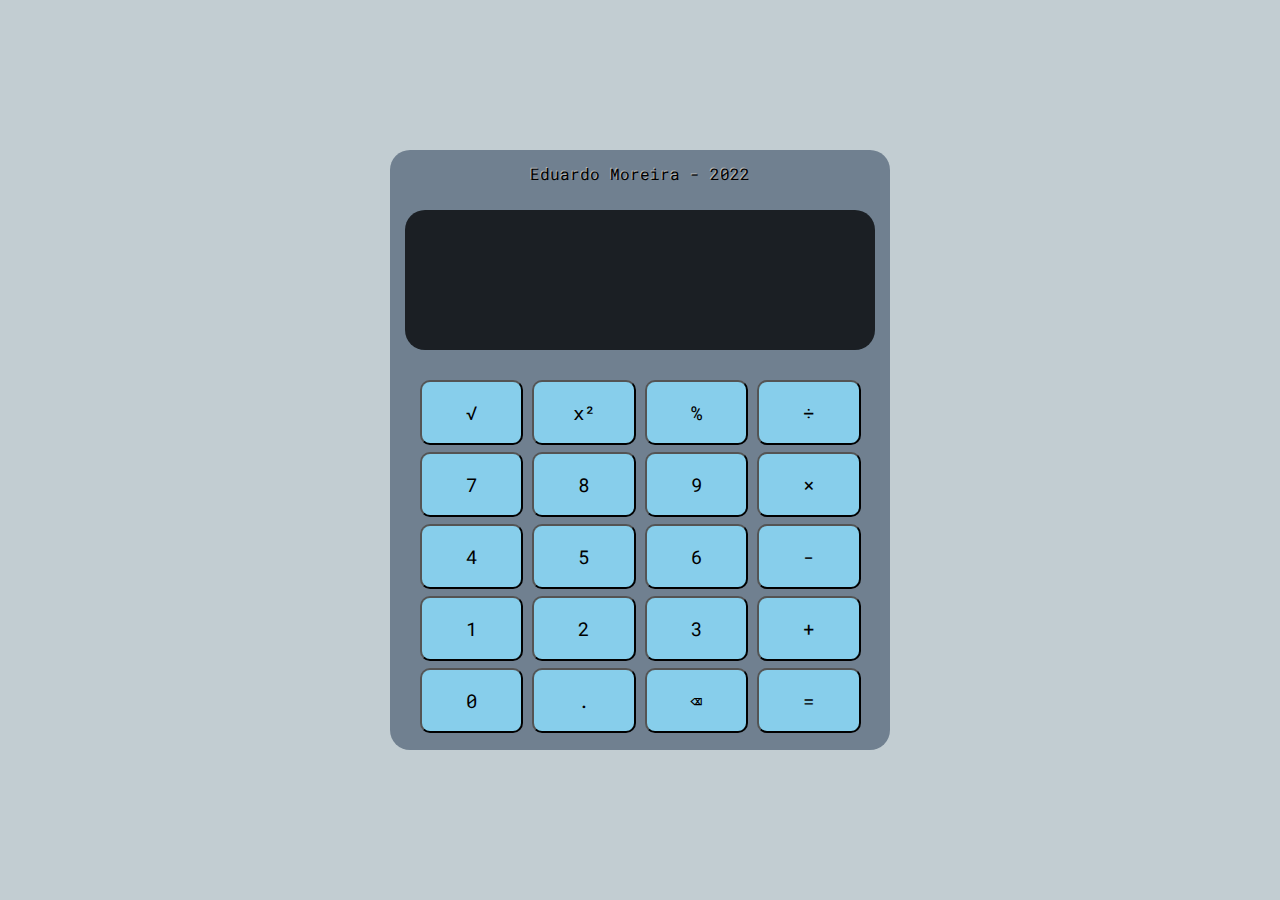
<file: Calculadora con JS/index.html>
<!DOCTYPE html>
<html lang="en">
<head>
  <meta charset="UTF-8">
  <meta http-equiv="X-UA-Compatible" content="IE=edge">
  <meta name="viewport" content="width=device-width, initial-scale=1.0">
  <!-- Main Style -->
  <link rel="stylesheet" href="./css/style.css">
  <title>Calculadora con JavaScript</title>
</head>
<body class="flex">

  <div class="mainContainer flex">
    <div class="nameContainer">Eduardo Moreira - 2022</div>
    <div class="displayContainer" id="pantalla"></div>
    <div class="buttonsContainer">
      <button type="button" id="Raíz" onclick="">√</button> <!-- Falta llamar a la funcion -->
      <button type="button" id="Potencia" onclick="">x²</button> <!-- Falta llamar a la funcion -->
      <button type="button" id="Porcentaje" onclick="">%</button> <!-- Falta llamar a la funcion -->
      <button type="button" id="División" onclick="seleccionarOperacion('/')">÷</button>
      <button type="button" id="nro7" onclick="mostrar_en_pantalla(7)">7</button>
      <button type="button" id="nro8" onclick="mostrar_en_pantalla(8)">8</button>
      <button type="button" id="nro9" onclick="mostrar_en_pantalla(9)">9</button>
      <button type="button" id="producto" onclick="seleccionarOperacion('*')">×</button>
      <button type="button" id="nro4" onclick="mostrar_en_pantalla(4)">4</button>
      <button type="button" id="nro5" onclick="mostrar_en_pantalla(5)">5</button>
      <button type="button" id="nro6" onclick="mostrar_en_pantalla(6)">6</button>
      <button type="button" id="Resta" onclick="seleccionarOperacion('-')">-</button>
      <button type="button" id="nro1" onclick="mostrar_en_pantalla(1)">1</button>
      <button type="button" id="nro2" onclick="mostrar_en_pantalla(2)">2</button>
      <button type="button" id="nro3" onclick="mostrar_en_pantalla(3)">3</button>
      <button type="button" id="suma" onclick="seleccionarOperacion('+')">+</button>
      <button type="button" id="nro0" onclick="mostrar_en_pantalla(0)">0</button>
      <button type="button" id="punto" onclick="mostrar_en_pantalla('.')">.</button>
      <button type="button" id="borrar" onclick="delete_display()">⌫</button> 
      <button type="button" id="Resultado" onclick="calcularOperacion()">=</button> <!-- Falta llamar a la funcion -->
    </div>
    
  </div>
  <!-- Main Script -->
  <script src="./js/script.js"></script>
</body>
</html>
</file>
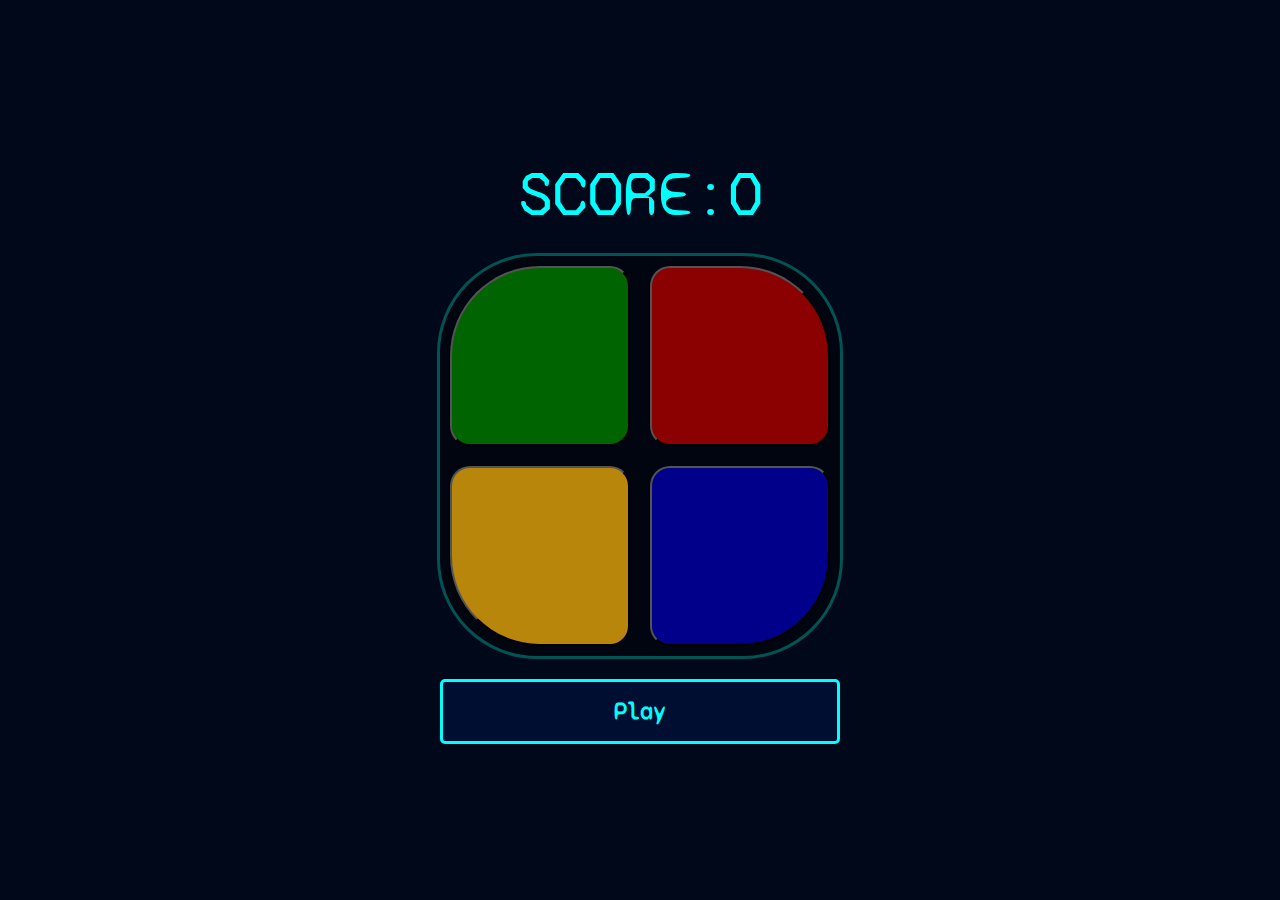
<file: Simon/index.html>
<!DOCTYPE html>
<html lang="en">
<head>
  <meta charset="UTF-8">
  <meta http-equiv="X-UA-Compatible" content="IE=edge">
  <meta name="viewport" content="width=device-width, initial-scale=1.0">
  <link rel="stylesheet" href="style.css">
  <title>Document</title>
</head>
<body>
  <main>
    <div class="scoreContainer"><span>SCORE:</span><span id="score">0</span></div>
    <div class="mainContainer mainBorder">
      <button id="1" class="hijos bord1" style="background-color: darkgreen;" onclick="botonPresionado('1', 'greenyellow')"></button>
      <button id="2" class="hijos bord2" style="background-color: darkred;" onclick="botonPresionado('2', 'orangered')"></button>
      <button id="3" class="hijos bord3" style="background-color: darkgoldenrod;" onclick="botonPresionado('3', 'yellow')"></button>
      <button id="4" class="hijos bord4" style="background-color: darkblue;" onclick="botonPresionado('4', 'deepskyblue')"></button>
    </div>
    <button id="start"><strong>Play</strong></button>
    <audio id="aud1" src="./Snd/c_sharp.wav"></audio>
    <audio id="aud2" src="./Snd/d_sharp.wav"></audio>
    <audio id="aud3" src="./Snd/f_sharp.wav"></audio>
    <audio id="aud4" src="./Snd/g_sharp.wav"></audio>
  </main>


  <script src="script.js"></script>
</body>
</html>
</file>
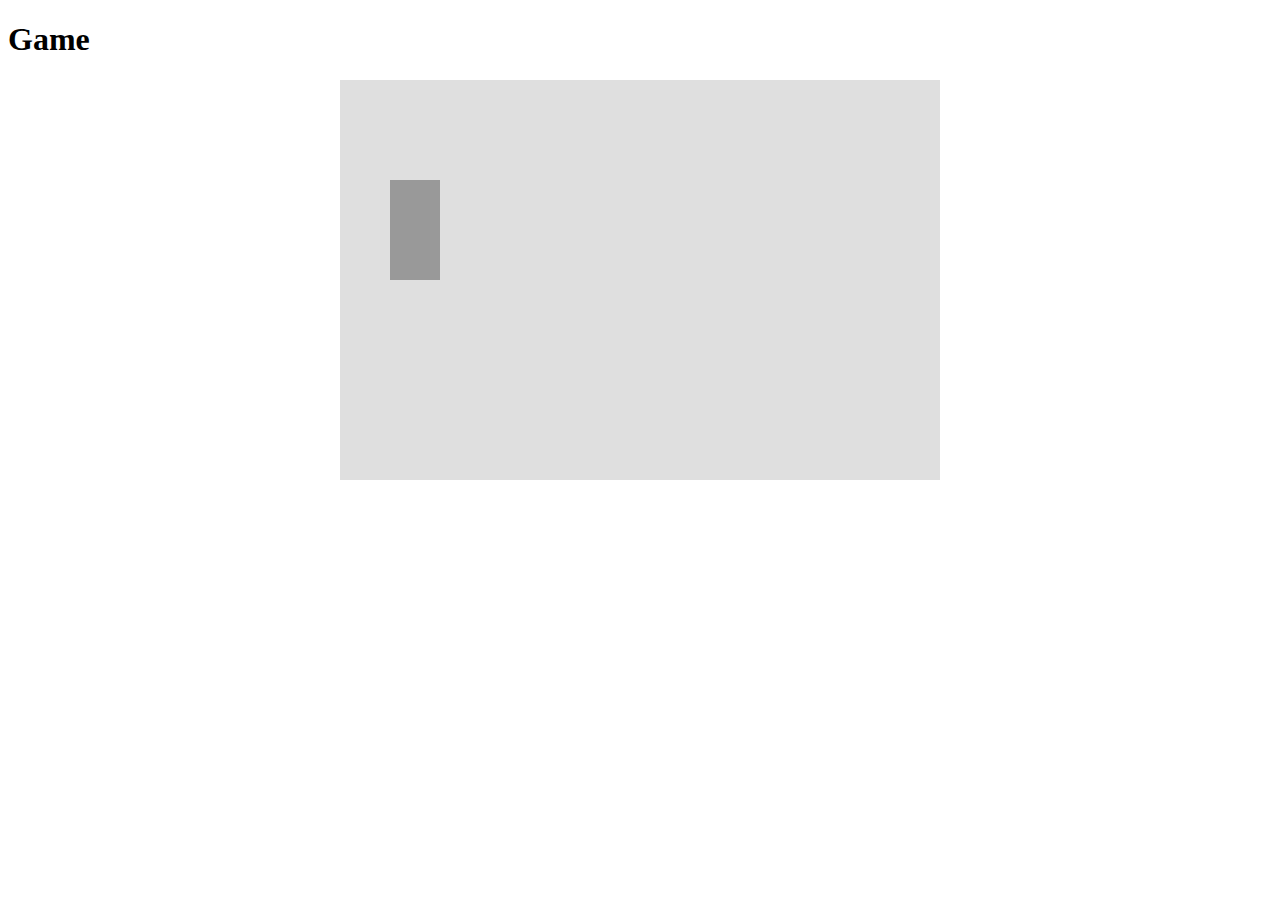
<file: RepoPrueba/Juego/index.html>
<!DOCTYPE html>
<html lang="en">
<head>
  <meta charset="UTF-8">
  <meta http-equiv="X-UA-Compatible" content="IE=edge">
  <meta name="viewport" content="width=device-width, initial-scale=1.0">
  <title>Juego</title>
  <style>
    .main-container {
      display: flex;
      justify-content: center;
      align-items: center;
    }
  </style>
</head>
<body>
  <header>
      <h1>Game</h1>
    </header>

    <main class="main-container">
      <canvas width="600" height="400"></canvas>
    </main>

    <script>
      const pantalla = document.querySelector("canvas");
      const pincel = pantalla.getContext("2d");
      let x = 50;
      let y = 100;
      let w = 50;
      let h = 100;
      let v = 20;

      pincel.fillStyle = "#00000020";
      pincel.fillRect(0,0,600,400);

      pincel.fillStyle = "#00000050";
      pincel.fillRect(x,y,w,h);

      document.onkeydown = function(event) {
			// if (event.keyCode === 37) { // flecha izquierda
			// 	// mover la imagen hacia la izquierda
      //   x-=v;
			// 	pincel.clearRect(0,0,600,400);
      //   pincel.fillRect(x,y,w,h);
			// } else if (event.keyCode === 39) { // flecha derecha
			// 	// mover la imagen hacia la derecha
      //   x+=v;
			// 	pincel.clearRect(0,0,600,400);
      //   pincel.fillRect(x,y,w,h);
			// }

      switch(event.keyCode) {
        case 37: // Izquierda
          x-=v;
          pincel.clearRect(0,0,600,400);
          pincel.fillRect(x,y,w,h);
        break;
        case 39: // Derecha
          x+=v;
          pincel.clearRect(0,0,600,400);
          pincel.fillRect(x,y,w,h);
        break;
        case 38: // Arriba
          y-=v;
          pincel.clearRect(0,0,600,400);
          pincel.fillRect(x,y,w,h);
        break;
        case 40: // Abajo
          y+=v;
          pincel.clearRect(0,0,600,400);
          pincel.fillRect(x,y,w,h);
        break;
      }

      pincel.fillStyle = "#00000020";
      pincel.fillRect(0,0,600,400);
		};
    </script>
</body>
</html>
</file>
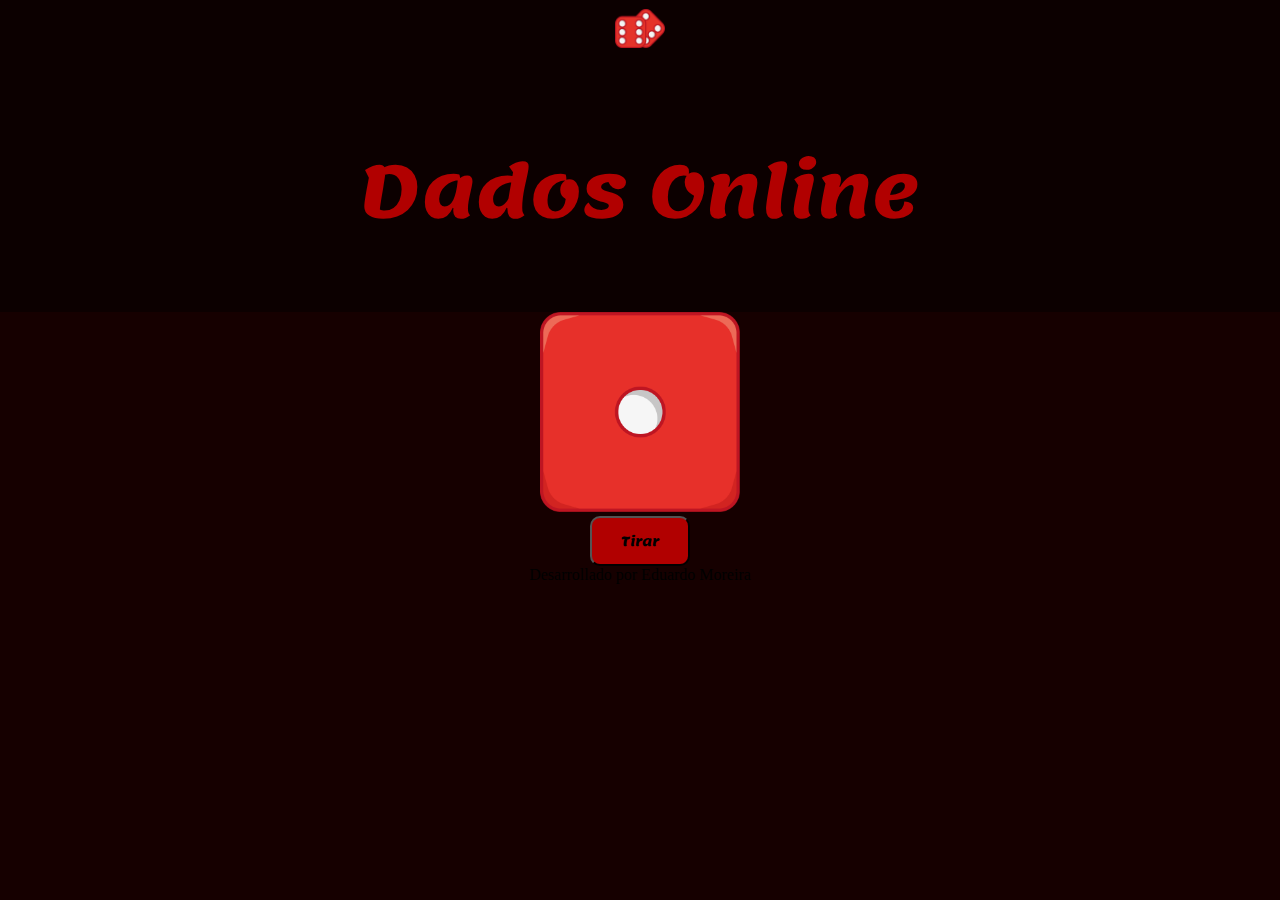
<file: Dado/index-idea.html>
<!DOCTYPE html>
<html lang="es">
<head>
  <meta charset="UTF-8">
  <meta http-equiv="X-UA-Compatible" content="IE=edge">
  <meta name="viewport" content="width=device-width, initial-scale=1.0">
  <link rel="stylesheet" href="./CSS/style.css">
  <title>Dados Online</title>
</head>
<body>
  <header>
    <img src="./img/Icon.png" alt="" style="width: 50px;">
    <h1>Dados Online</h1>
  </header>
  <main>
    <!-- <span id="numero"></span> -->
    <div id="contenedor"><img id="img" src="./img/1.png" alt=""></div>
    <button onclick="tirarDados()"><strong>Tirar</strong></button>
  </main>
  <footer><span>Desarrollado por Eduardo Moreira</span></footer>

  
  <script src="./JS/script.js"></script>
</body>
</html>
</file>
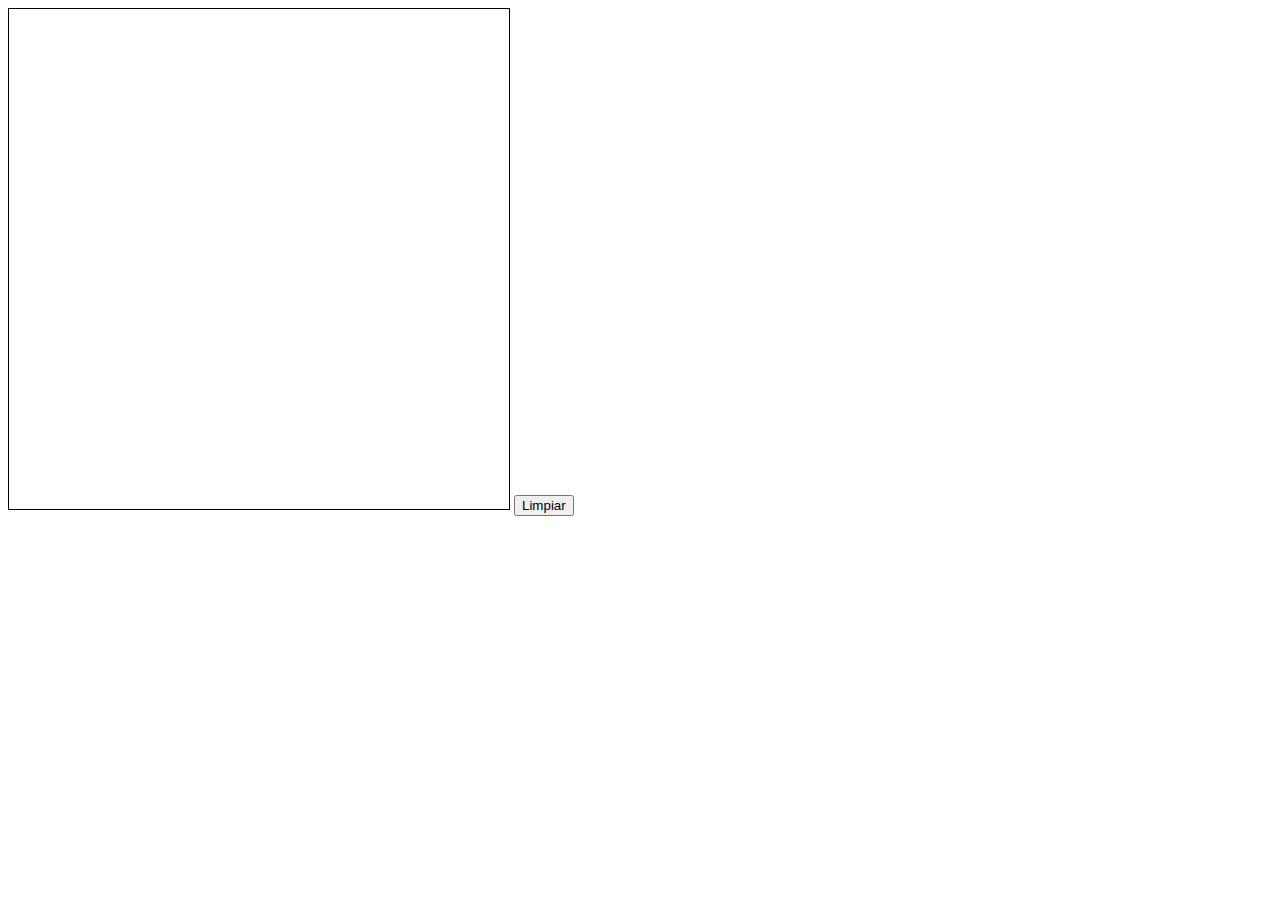
<file: RepoPrueba/drawApp.html>
<!DOCTYPE html>
<html lang="en">
<head>
  <meta charset="UTF-8">
  <meta http-equiv="X-UA-Compatible" content="IE=edge">
  <meta name="viewport" content="width=device-width, initial-scale=1.0">
  <title>Document</title>
</head>
<body>

  <!-- Código HTML -->
<canvas id="drawing-board" width="500" height="500"></canvas>
<button id="clear-button">Limpiar</button>

<style>
  /* Código CSS */
  canvas {
    border: 1px solid black;
  }
</style>

<script>
  // Código JavaScript
  const canvas = document.getElementById('drawing-board');
  const ctx = canvas.getContext('2d');
  let isDrawing = false;
  let startX = 0;
  let startY = 0;

  function draw(e) {
    if (!isDrawing) return; // stop the function if they are not moused down
    ctx.beginPath();
    ctx.moveTo(startX, startY);
    ctx.lineTo(e.offsetX, e.offsetY);
    ctx.stroke();
    [startX, startY] = [e.offsetX, e.offsetY];
  }

  function clearCanvas() {
    ctx.clearRect(0, 0, canvas.width, canvas.height);
  }

  canvas.addEventListener('mousedown', e => {
    isDrawing = true;
    [startX, startY] = [e.offsetX, e.offsetY];
  });

  canvas.addEventListener('mousemove', draw);
  canvas.addEventListener('mouseup', () => (isDrawing = false));
  canvas.addEventListener('mouseout', () => (isDrawing = false));

  const clearButton = document.getElementById('clear-button');
  clearButton.addEventListener('click', clearCanvas);
</script>

</body>
</html>
</file>
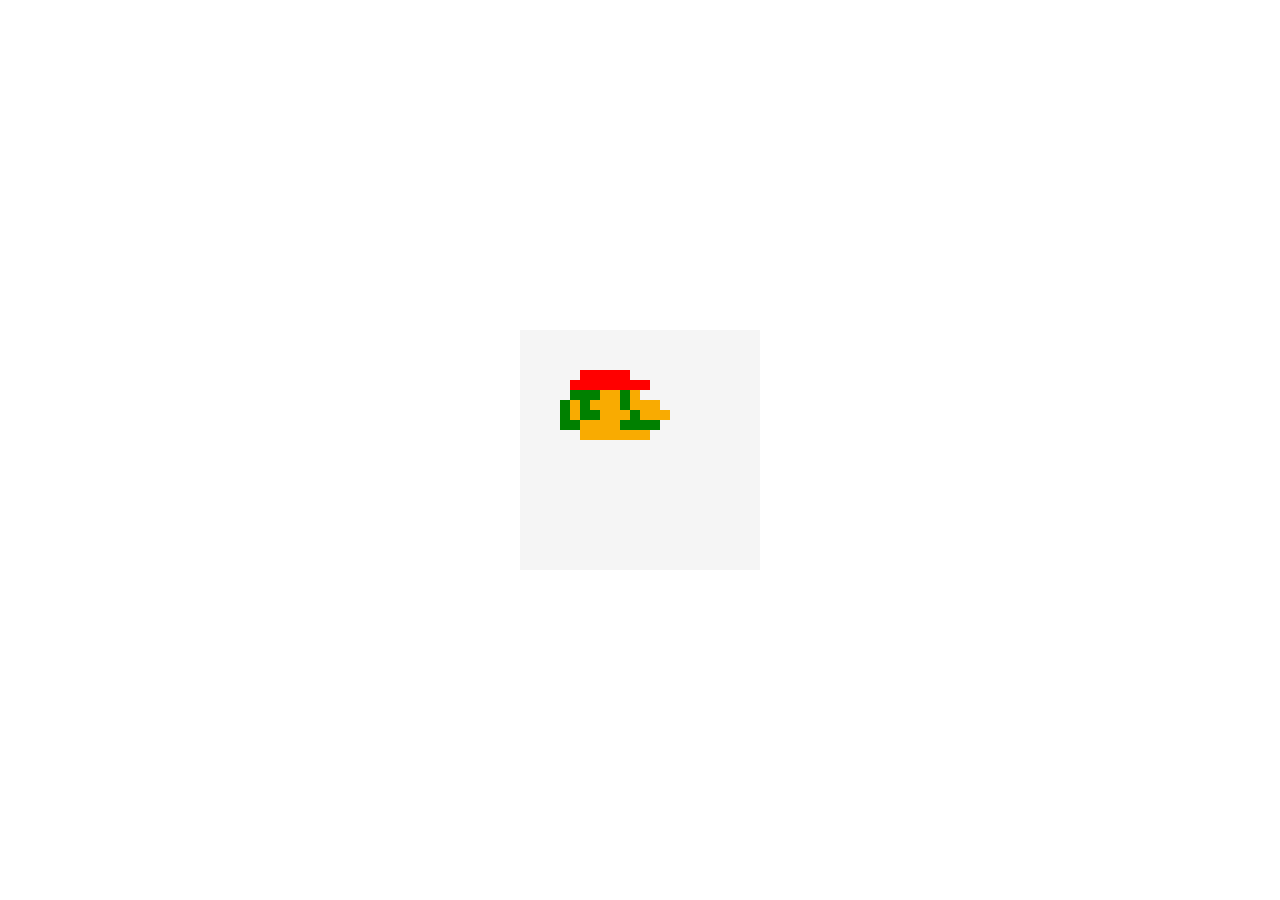
<file: RepoPrueba/marioBrosDibujo.html>
<!DOCTYPE html>
<html lang="en">
<head>
  <meta charset="UTF-8">
  <meta http-equiv="X-UA-Compatible" content="IE=edge">
  <meta name="viewport" content="width=device-width, initial-scale=1.0">
  <title>Document</title>
  <style>
    body {
      display: flex;
      justify-content: center;
      align-items: center;
      width: 100vw;
      height: 100vh;
      margin: auto;
    }
  </style>
</head>
<body>
  <canvas width="240" height="240"></canvas>

  <script>
    dibujarCuadrados = (x, y, cant, color, direc)=>{
      let x1 = x;
      let y1 = y;

      for(let i=0; i<cant; i++){
        pincel.fillStyle = color;
        pincel.fillRect(x1, y1, 10, 10);

        switch(direc){
          case "up":
            y1 -= 10;
          break;
          case "down":
            y1 += 10;
          break;
          case "left":
            x1 -= 10;
          break;
          case "right":
            x1 += 10;
          break;
        }
      }
    }

    let pantalla = document.querySelector("canvas");
    let pincel = pantalla.getContext("2d");

    // Mario Colores
    let colorPiel = "#F9AB01";
    let colorPelo = "green";
    let colorRemera = "green";
    let colorZapatos = "green";
    let colorOjos = "green";
    let colorBigote = "green";
    let colorGorro = "red";
    let colorJardinero = "red";

    // Background
    pincel.fillStyle = "whiteSmoke";
    pincel.fillRect(0, 0, 240, 240);


    // Cabeza
    dibujarCuadrados(60, 40, 5, colorGorro, "right");

    dibujarCuadrados(50, 50, 8, colorGorro, "right");

    dibujarCuadrados(50, 60, 3, colorPelo, "right");
    dibujarCuadrados(80, 60, 2, colorPiel, "right");
    dibujarCuadrados(100, 60, 1, colorOjos, "right");
    dibujarCuadrados(110, 60, 1, colorPiel, "right");

    dibujarCuadrados(40, 70, 1, colorPelo, "right");
    dibujarCuadrados(50, 70, 1, colorPiel, "right");
    dibujarCuadrados(60, 70, 1, colorPelo, "right");
    dibujarCuadrados(70, 70, 3, colorPiel, "right");
    dibujarCuadrados(100, 70, 1, colorOjos, "right");
    dibujarCuadrados(110, 70, 3, colorPiel, "right");

    dibujarCuadrados(40, 80, 1, colorPelo, "right");
    dibujarCuadrados(50, 80, 1, colorPiel, "right");
    dibujarCuadrados(60, 80, 2, colorPelo, "right");
    dibujarCuadrados(80, 80, 3, colorPiel, "right");
    dibujarCuadrados(110, 80, 1, colorBigote, "right");
    dibujarCuadrados(120, 80, 3, colorPiel, "right");

    dibujarCuadrados(40, 90, 2, colorPelo, "right");
    dibujarCuadrados(60, 90, 4, colorPiel, "right");
    dibujarCuadrados(100, 90, 4, colorBigote, "right");

    dibujarCuadrados(60, 100, 7, colorPiel, "right");










  </script>
</body>
</html>
</file>
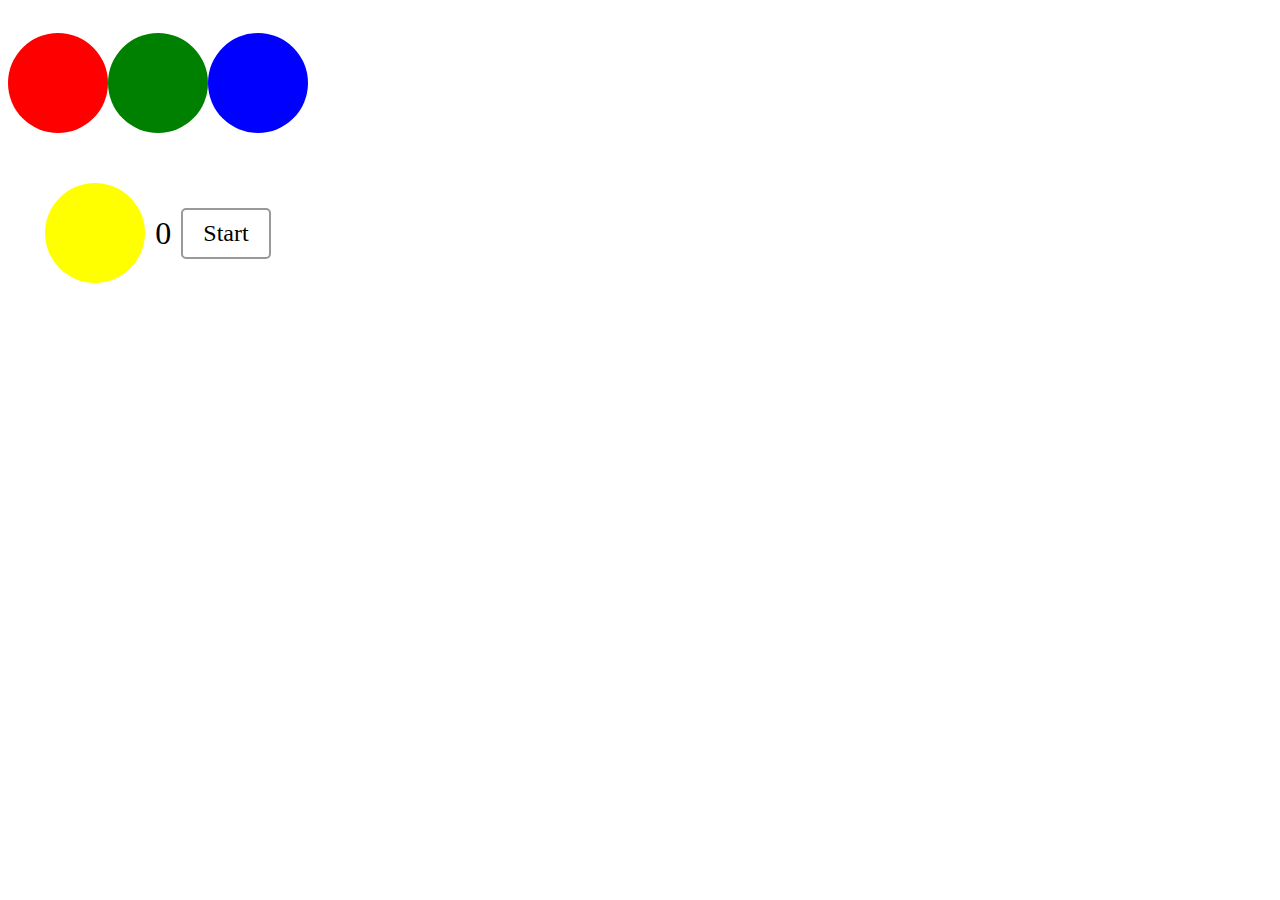
<file: Simon/radar.html>
<!DOCTYPE html>
<html lang="en">
<head>
  <meta charset="UTF-8">
  <meta http-equiv="X-UA-Compatible" content="IE=edge">
  <meta name="viewport" content="width=device-width, initial-scale=1.0">
  <title>Document</title>
  <style>
    #game {
  width: 300px;
  height: 300px;
  display: flex;
  flex-wrap: wrap;
  align-items: center;
  justify-content: center;
}

.button {
  width: 100px;
  height: 100px;
  border-radius: 50%;
  cursor: pointer;
  transition: 0.5s;
}

.button[data-color="red"] {
  background-color: red;
}

.button[data-color="green"] {
  background-color: green;
}

.button[data-color="blue"] {
  background-color: blue;
}

.button[data-color="yellow"] {
  background-color: yellow;
}

#score {
  font-size: 32px;
  margin: 10px;
}

#start {
  font-size: 24px;
  padding: 10px 20px;
  border: 2px solid #999;
  border-radius: 5px;
  cursor: pointer;
  transition: 0.5s;
}

#start:hover {
  background-color: #eee;
}



  </style>
</head>
<body>
  <div id="game">
    <div class="button" data-color="red"></div>
    <div class="button" data-color="green"></div>
    <div class="button" data-color="blue"></div>
    <div class="button" data-color="yellow"></div>
    <div id="score">0</div>
    <div id="start">Start</div>
  </div>
  
  
  
  
  <script>
    const buttons = document.querySelectorAll('.btn');
const message = document.querySelector('#message');

let sequence = []; // Array

  </script>
  
</body>
</html>
</file>
<file: Calculadora con JS/css/style.css>
@import url('https://fonts.googleapis.com/css2?family=Roboto+Mono:wght@500&display=swap');

body {
  width: 100vw;
  height: 100vh;
  margin: 0;
  background-color: rgb(194, 205, 210);
  font-family: 'Roboto Mono', monospace;
}

.flex {
  display: flex;
  flex-direction: column;
  align-items: center;
  justify-content: space-around;
}

.mainContainer {
  width: 500px;
  height: 600px;
  border-radius: 20px;
  background-color: rgb(112, 128, 144);
}

.nameContainer {
  width: 80%;
  text-align: center;
  text-shadow: -1px -1px 0px rgb(180, 180, 180);
}

.displayContainer {
  display: flex;
  justify-content: flex-end;
  align-items: center;
  width: 90%;
  height: 20%;
  border-radius: 20px;
  background-color: rgb(27, 31, 36);
  color: rgb(154, 205, 50);
  font-size: 250%;
  padding: 10px;
}

.buttonsContainer {
  display: flex;
  flex-wrap: wrap;
  justify-content: space-around;
  align-items: center;
  width: 90%;
  height: 60%;
  border-radius: 20px;
}

button {
  width: 23%;
  height: 18%;
  background-color: rgb(135, 206, 235);
  border-radius: 10px;
  text-align: center;
  font-size: larger;
  font-family: 'Roboto Mono', monospace;
}
</file>
<file: Simon/style.css>
@import url('https://fonts.googleapis.com/css2?family=Syne+Mono&display=swap');

body {
  display: flex;
  flex-direction: column;
  justify-content: center;
  align-items: center;
  margin: auto;
  width: 100vw;
  height: 100vh;
  background-color: rgb(0, 8, 26);
  font-family: 'Syne Mono', monospace;
}

main {
  display: flex;
  flex-direction: column;
  justify-content: center;
  align-items: center;
  width: 100%;
  height: 100%;
}

.mainContainer {
  display: flex;
  flex-wrap: wrap;
  display: flex;
  justify-content: space-around;
  align-items: center;
  width: 400px;
  height: 400px;
  background-color: rgb(0, 5, 16);
  padding: 0;
  border-radius: 20px;
  border: solid 3px rgb(1, 84, 84);
}

.hijos {
  width: 180px;
  height: 180px;
  border-radius: 20px;
}

.scoreContainer {
  color: cyan;
  padding: 20px;
  font-size: 64px;
}

#start {
  margin: 20px;
  padding: 15px 0 15px 0;
  width: 400px;
  background-color: rgb(0, 15, 49);
  color: cyan;
  border: solid 3px cyan;
  border-radius: 5px;
  font-family: 'Syne Mono', monospace;
  font-size: 24px;
}

#start:hover {
  background-color: rgb(0, 24, 80);
}

.bord1 {
  border-top-left-radius: 50%;
}

.bord2 {
  border-top-right-radius: 50%;
}

.bord3 {
  border-bottom-left-radius: 50%;
}

.bord4 {
  border-bottom-right-radius: 50%;
}

.mainBorder {
  border-radius: 100px;
}
</file>
<file: Dado/CSS/style.css>
@import url('https://fonts.googleapis.com/css2?family=Lemonada:wght@500&display=swap');

body {
  display: flex;
  flex-direction: column;
  align-items: center;
  justify-content: space-around;
  /* height: 100vh; */
  width: 100%;
  margin: auto;
  background-color: rgb(22, 0, 0);
}

header {
  text-align: center;
  font-size: 36px;
  font-family: 'Lemonada', cursive;
  background-color: rgb(12, 0, 0);
  color: rgb(177, 0, 0);
  width: 100%;
}

main {
  display: flex;
  flex-direction: column;
  align-items: center;
  justify-content: center;
  /* height: 100%; */
  width: 100%;
  background-color: rgb(22, 0, 0);
}

#img {
  width: 200px;
}

button {
  width: 100px;
  height: 50px;
  border-radius: 10px;
  background-color: rgb(177, 0, 0);
  font-family: 'Lemonada', cursive;
}

/* ------------------------- */

.container {
  display: flex;
  flex-wrap: wrap;
  justify-content: space-around;
  background-color: aquamarine;
  width: 500px;
  height: 500px;
}

.puntos {
  width: 200px;
  height: 150px;
  background-color: blueviolet;
  margin: 10px;
}
</file>
